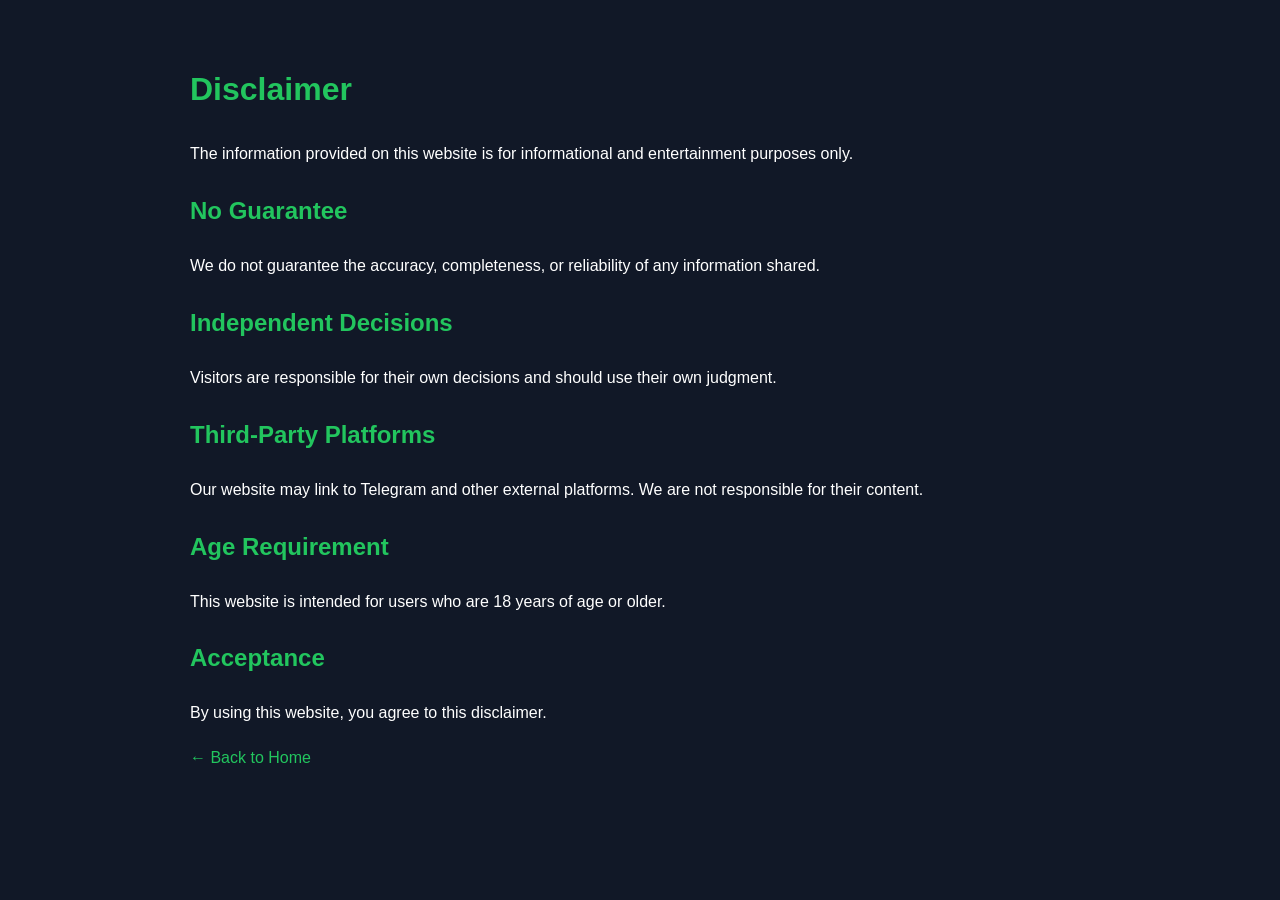
<file: disclaimer.html>
<!DOCTYPE html>
<html lang="en">
<head>
<meta charset="UTF-8">
<meta name="viewport" content="width=device-width, initial-scale=1.0">
<title>Disclaimer</title>

<style>

body{
font-family:Arial;
background:#111827;
color:white;
max-width:900px;
margin:auto;
padding:40px;
line-height:1.8;
}

a{
color:#22c55e;
text-decoration:none;
}

h1,h2{
color:#22c55e;
}

</style>

</head>

<body>

<h1>Disclaimer</h1>

<p>The information provided on this website is for informational and entertainment purposes only.</p>

<h2>No Guarantee</h2>

<p>We do not guarantee the accuracy, completeness, or reliability of any information shared.</p>

<h2>Independent Decisions</h2>

<p>Visitors are responsible for their own decisions and should use their own judgment.</p>

<h2>Third-Party Platforms</h2>

<p>Our website may link to Telegram and other external platforms. We are not responsible for their content.</p>

<h2>Age Requirement</h2>

<p>This website is intended for users who are 18 years of age or older.</p>

<h2>Acceptance</h2>

<p>By using this website, you agree to this disclaimer.</p>

<p><a href="index.html">← Back to Home</a></p>

</body>
</html>
</file>
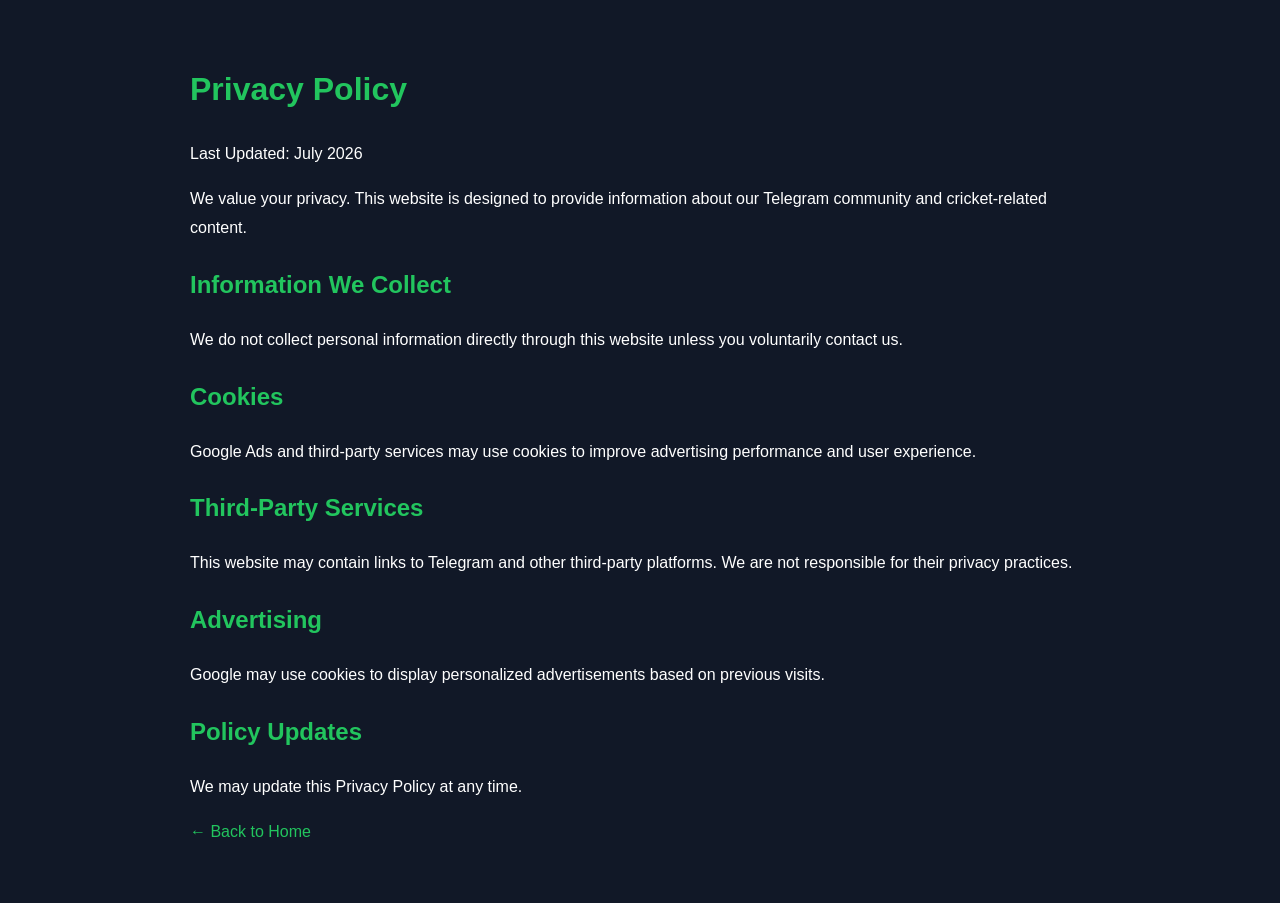
<file: privacy.html>
<!DOCTYPE html>
<html lang="en">
<head>
<meta charset="UTF-8">
<meta name="viewport" content="width=device-width, initial-scale=1.0">
<title>Privacy Policy</title>

<style>
body{
font-family:Arial,sans-serif;
background:#111827;
color:#fff;
max-width:900px;
margin:auto;
padding:40px;
line-height:1.8;
}
a{
color:#22c55e;
text-decoration:none;
}
h1,h2{
color:#22c55e;
}
</style>

</head>
<body>

<h1>Privacy Policy</h1>

<p>Last Updated: July 2026</p>

<p>We value your privacy. This website is designed to provide information about our Telegram community and cricket-related content.</p>

<h2>Information We Collect</h2>

<p>We do not collect personal information directly through this website unless you voluntarily contact us.</p>

<h2>Cookies</h2>

<p>Google Ads and third-party services may use cookies to improve advertising performance and user experience.</p>

<h2>Third-Party Services</h2>

<p>This website may contain links to Telegram and other third-party platforms. We are not responsible for their privacy practices.</p>

<h2>Advertising</h2>

<p>Google may use cookies to display personalized advertisements based on previous visits.</p>

<h2>Policy Updates</h2>

<p>We may update this Privacy Policy at any time.</p>

<p><a href="index.html">← Back to Home</a></p>

</body>
</html>
</file>
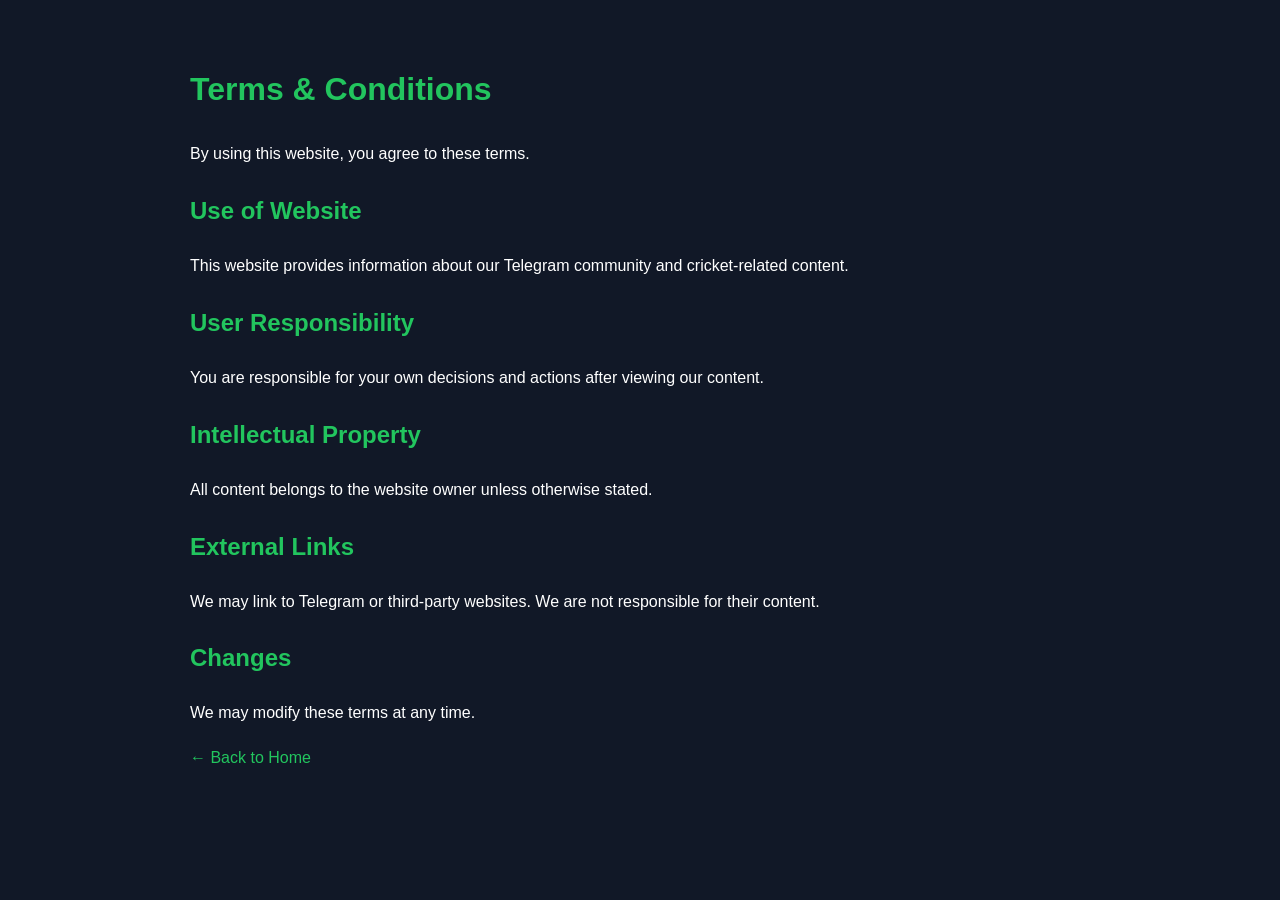
<file: terms.html>
<!DOCTYPE html>
<html lang="en">
<head>
<meta charset="UTF-8">
<meta name="viewport" content="width=device-width, initial-scale=1.0">
<title>Terms & Conditions</title>

<style>

body{
font-family:Arial;
background:#111827;
color:white;
max-width:900px;
margin:auto;
padding:40px;
line-height:1.8;
}

a{
color:#22c55e;
text-decoration:none;
}

h1,h2{
color:#22c55e;
}

</style>

</head>

<body>

<h1>Terms & Conditions</h1>

<p>By using this website, you agree to these terms.</p>

<h2>Use of Website</h2>

<p>This website provides information about our Telegram community and cricket-related content.</p>

<h2>User Responsibility</h2>

<p>You are responsible for your own decisions and actions after viewing our content.</p>

<h2>Intellectual Property</h2>

<p>All content belongs to the website owner unless otherwise stated.</p>

<h2>External Links</h2>

<p>We may link to Telegram or third-party websites. We are not responsible for their content.</p>

<h2>Changes</h2>

<p>We may modify these terms at any time.</p>

<p><a href="index.html">← Back to Home</a></p>

</body>
</html>
</file>
